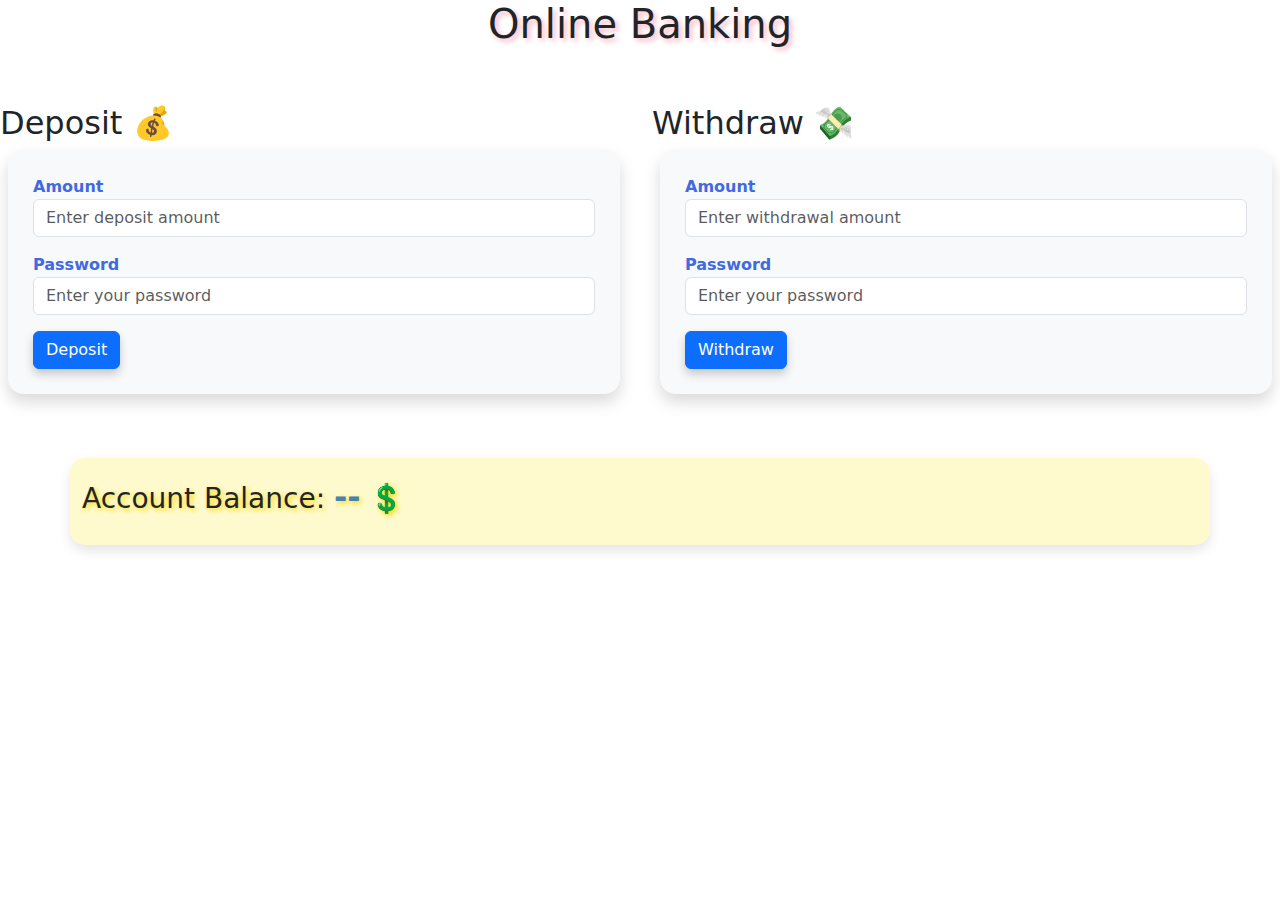
<file: withdep.html>
<!DOCTYPE html>
<html lang="en">

<head>
    <meta charset="UTF-8">
    <meta name="viewport" content="width=device-width, initial-scale=1.0">
    <title>Account Operations</title>
    <link rel="stylesheet" href="./withdep.css">
    <link href="https://cdn.jsdelivr.net/npm/bootstrap@5.3.3/dist/css/bootstrap.min.css" rel="stylesheet"
        integrity="sha384-QWTKZyjpPEjISv5WaRU9OFeRpok6YctnYmDr5pNlyT2bRjXh0JMhjY6hW+ALEwIH" crossorigin="anonymous">
</head>

<body>
    <center><h1>Online Banking</h1></center>
    <div class="row">
        <div class="col mt-5">
            <h2>Deposit 💰</h2>
            <form id="depositForm" class="bg-light border border-light shadow p-4 m-2">
                <label class="float-start">Amount</label>
                <input type="number" id="depositAmount" placeholder="Enter deposit amount" class="form-control mb-3">
                <label class="float-start">Password</label>
                <input type="password" id="depositPassword" placeholder="Enter your password" class="form-control mb-3">
                <button class="btn btn-outline btn-primary" type="button" onclick="deposit()">Deposit</button>
            </form>
            <p id="depositMessage" class="text-center"></p>
        </div>
        <div class="col mt-5">
            <h2>Withdraw 💸</h2>
            <form id="withdrawForm" class="bg-light border border-light shadow p-4 m-2">
                <label class="float-start">Amount</label>
                <input type="number" id="withdrawAmount" placeholder="Enter withdrawal amount" class="form-control mb-3">
                <label class="float-start">Password</label>
                <input type="password" id="withdrawPassword" placeholder="Enter your password" class="form-control mb-3">
                <button class="btn btn-outline btn-primary" type="button" onclick="withdraw()">Withdraw</button>
            </form>
            <p id="withdrawMessage" class="text-center"></p>
        </div>
    </div>

   
    <div class="container mt-5">
        <h3>Account Balance: <span id="currentBalance">--</span> 💲</h3>
    </div>

    <script>
        function updateBalanceDisplay(balance) {
            document.getElementById('currentBalance').innerText = balance !== undefined ? balance : "--";
        }

        function deposit() {
            const accountNumber = prompt("Enter your account number"); 
            const depositAmount = parseFloat(document.getElementById('depositAmount').value);
            const password = document.getElementById('depositPassword').value;

           
            const account = JSON.parse(localStorage.getItem(accountNumber));

            if (account) {
                if (account.password === password) {
                    if (isNaN(depositAmount) || depositAmount <= 0) {
                        document.getElementById('depositMessage').innerText = "⚠ Invalid amount.";
                    } else {
                        account.balance += depositAmount; 
                        localStorage.setItem(accountNumber, JSON.stringify(account));
                        document.getElementById('depositMessage').innerText = `✅ Amount successfully added. Current Balance: ${account.balance}`;
                        updateBalanceDisplay(account.balance); 
                    }
                } else {
                    document.getElementById('depositMessage').innerText = "⚠ Incorrect password.";
                    updateBalanceDisplay();
                }
            } else {
                document.getElementById('depositMessage').innerText = "⚠ Account not found.";
                updateBalanceDisplay();
            }
        }

        function withdraw() {
            const accountNumber = prompt("Enter your account number"); 
            const withdrawAmount = parseFloat(document.getElementById('withdrawAmount').value);
            const password = document.getElementById('withdrawPassword').value;

           
            const account = JSON.parse(localStorage.getItem(accountNumber));

            if (account) {
                if (account.password === password) {
                    if (isNaN(withdrawAmount) || withdrawAmount <= 0) {
                        document.getElementById('withdrawMessage').innerText = "⚠ Invalid amount.";
                    } else if (account.balance >= withdrawAmount) {
                        account.balance -= withdrawAmount;
                        localStorage.setItem(accountNumber, JSON.stringify(account)); 
                        document.getElementById('withdrawMessage').innerText = `✅ Amount successfully withdrawn. Current Balance: ${account.balance}`;
                        updateBalanceDisplay(account.balance);
                    } else {
                        document.getElementById('withdrawMessage').innerText = "⚠ Insufficient balance.";
                    }
                } else {
                    document.getElementById('withdrawMessage').innerText = "⚠ Incorrect password.";
                    updateBalanceDisplay();
                }
            } else {
                document.getElementById('withdrawMessage').innerText = "⚠ Account not found.";
                updateBalanceDisplay();
            }
        }
    </script>
</body>

</html>
</file>
<file: withdep.css>
@import url('https://fonts.googleapis.com/css2?family=Poppins:ital,wght@0,100;0,200;0,300;0,400;0,500;0,600;0,700;0,800;0,900;1,100;1,200;1,300;1,400;1,500;1,600;1,700;1,800;1,900&display=swap');
*{
    margin: 0px;
    padding: 0px;
}
body {
    background-color: #f0f8ff;
    font-family: 'Comic Sans MS', cursive, sans-serif;
    color: #333;
}

h1 {
    color: #ff6347;
    font-size: 3rem;
    text-shadow: 3px 3px 5px #ffb6c1;
}

h2 {
    color: #32cd32;
    text-shadow: 2px 2px 4px #fff;
    font-size: 2rem;
}


form {
    border-radius: 15px;
    background-color: #f7f7f7;
    box-shadow: 0 4px 10px rgba(0, 0, 0, 0.1);
    padding: 20px;
    transition: transform 0.3s ease;
}

form:hover {
    transform: scale(1.05);
}

label {
    font-weight: bold;
    color: #4169e1;
}

input {
    border-radius: 10px;
    border: 2px solid #ffa07a;
    padding: 10px;
    transition: all 0.2s ease;
}

input:focus {
    border-color: #ff69b4;
    box-shadow: 0 0 8px #ff69b4;
}

.btn {
    background-color: #ff69b4;
    color: white;
    border-radius: 25px;
    font-weight: bold;
    border: none;
    box-shadow: 0 5px 10px rgba(0, 0, 0, 0.2);
    transition: all 0.3s ease;
}

.btn:hover {
    background-color: #ff4500;
    box-shadow: 0 7px 14px rgba(0, 0, 0, 0.3);
    transform: translateY(-2px);
}


#depositMessage,
#withdrawMessage {
    font-size: 1.2rem;
    font-weight: bold;
}

#depositMessage {
    color: #32cd32;
}

#withdrawMessage {
    color: #ff6347;
}


#currentBalance {
    font-size: 2rem;
    font-weight: bold;
    color: #4682b4;
}

h3 {
    color: #ff8c00;
    text-shadow: 2px 2px 5px #ffd700;
}

.container {
    background-color: #fffacd;
    border-radius: 15px;
    box-shadow: 0 6px 12px rgba(0, 0, 0, 0.1);
    padding: 20px;
}
</file>
